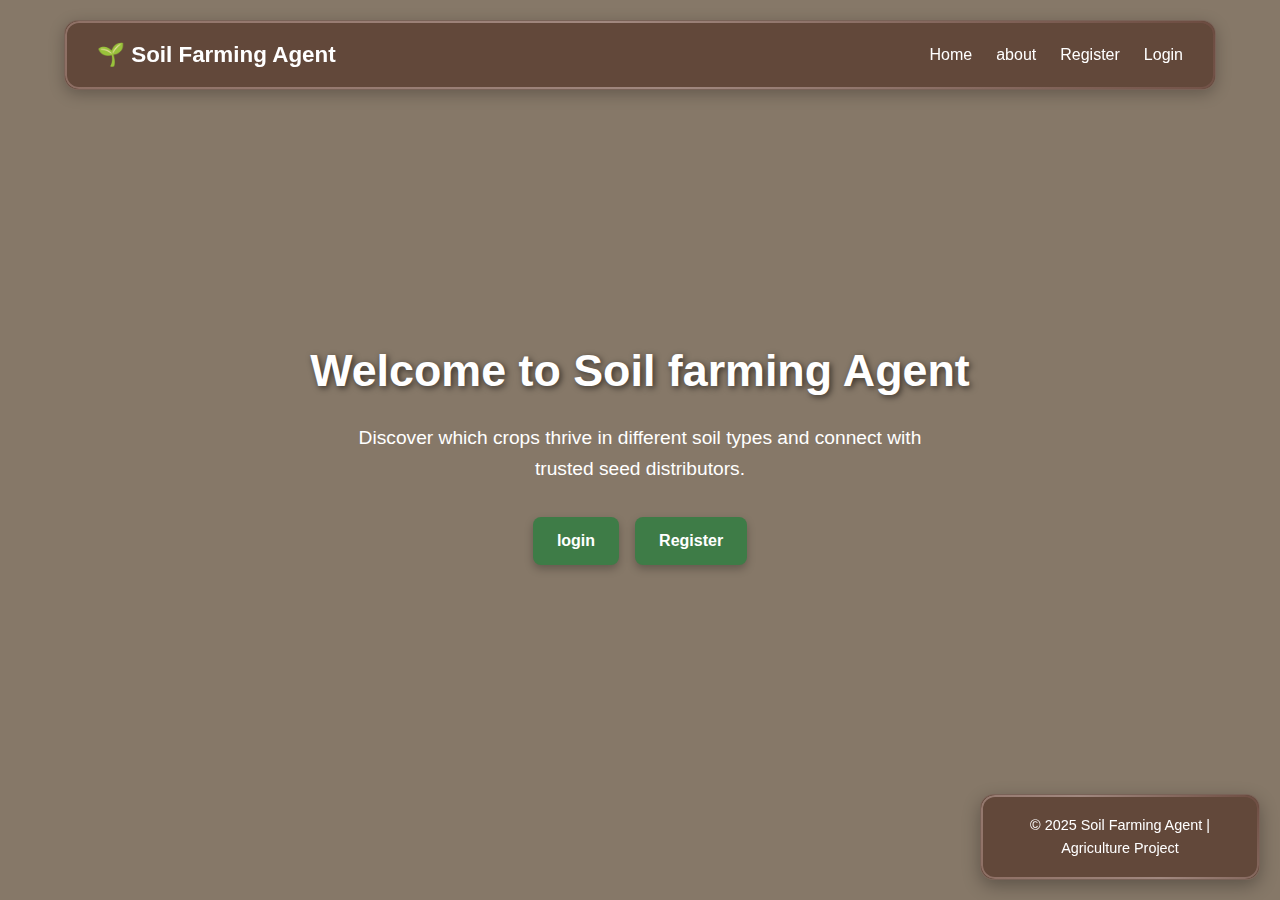
<file: SOILFARM/index.html>
<!DOCTYPE html>
<html lang="en">
  <head>
    <meta charset="UTF-8" />
    <meta name="viewport" content="width=device-width, initial-scale=1.0" />
    <title>Soil Farming Agent</title>
    <link rel="stylesheet" href="style.css" />
  </head>
  <body>
    <header>
      <nav class="navbar">
        <div class="logo">🌱 Soil Farming Agent</div>
        <ul class="nav-link">
          <li><a href="#" class="active" >Home</a></li>
          <li><a href="about.html">about</a></li>
          <li><a href="register.html">Register</a></li>
          <li><a href="login.html">Login</a></li>
        </ul>
      </nav>
    </header>

    <section class="hero">
      <div class="hero-content">
        <h1>Welcome to Soil farming Agent</h1>
        <p>
          Discover which crops thrive in different soil types and connect with
          trusted seed distributors.
        </p>
      </div>
      <div class="hero-button">
        <a href="login.html"> login</a>
        <a href="register.html">Register</a>
      </div>
    </section>

    <footer>
        <p>© 2025 Soil Farming Agent | Agriculture Project</p>
    </footer>
  </body>
</html>
</file>
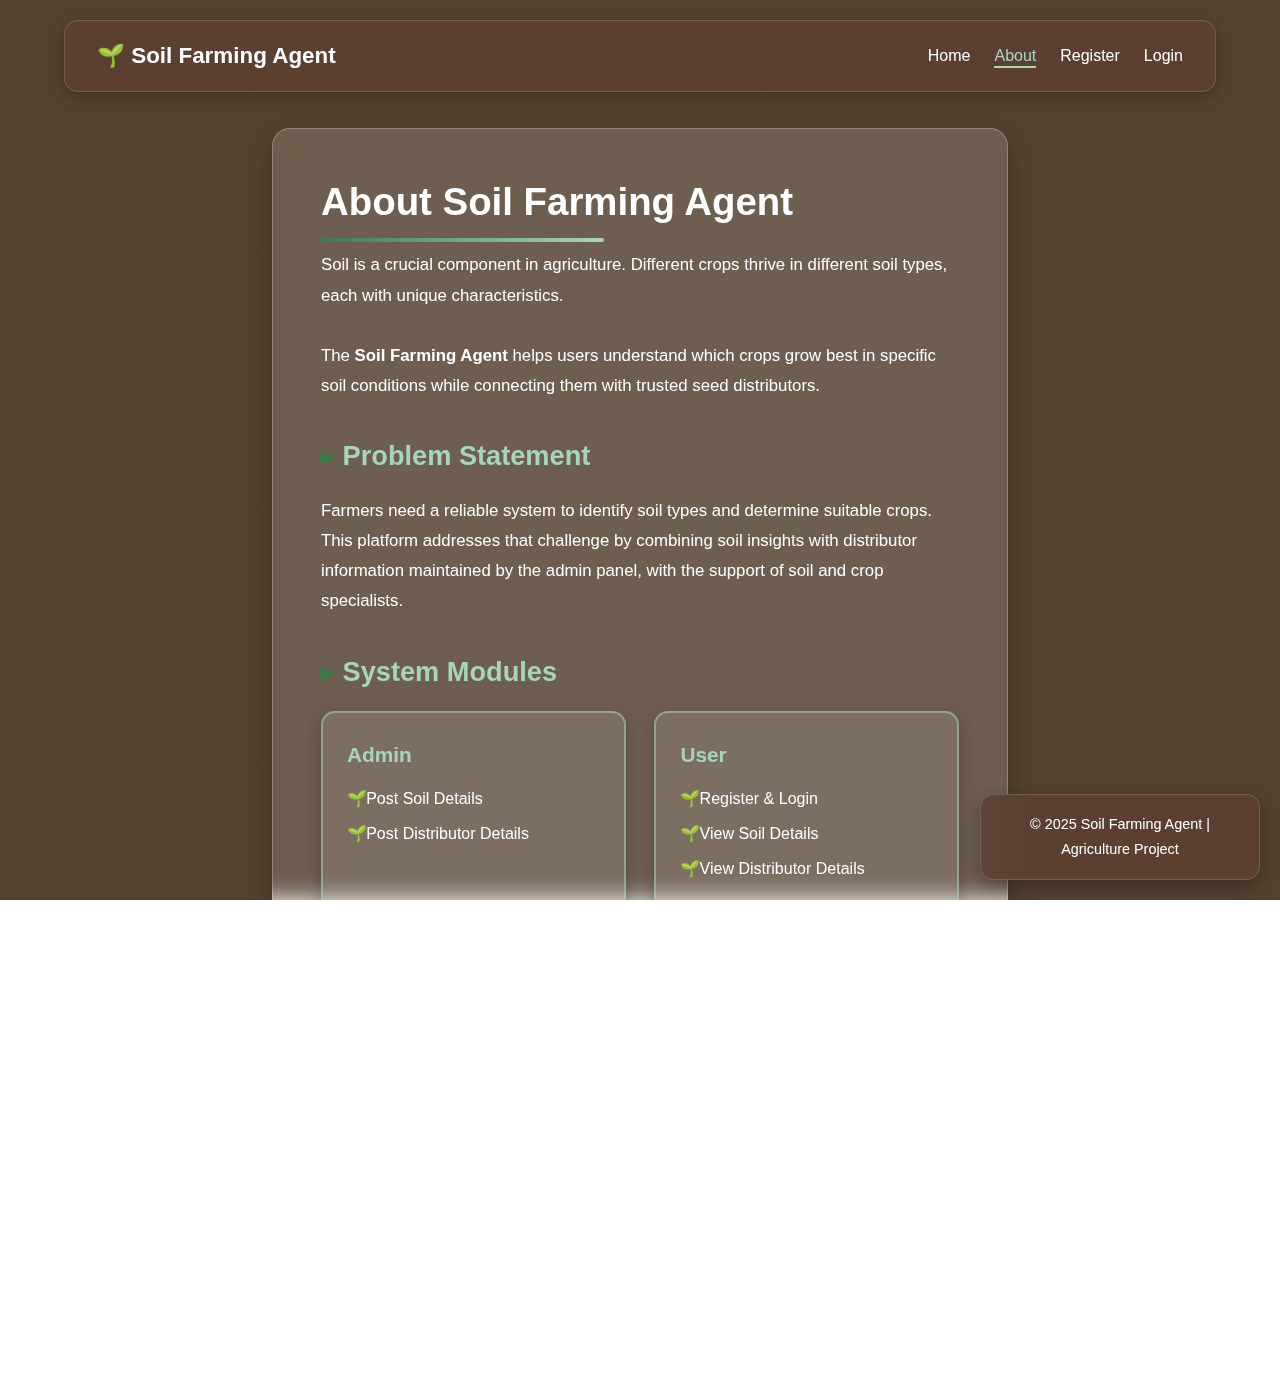
<file: SOILFARM/about.html>
<!DOCTYPE html>
<html lang="en">
  <head>
    <meta charset="UTF-8" />
    <meta name="viewport" content="width=device-width, initial-scale=1.0" />
    <title>About - Soil Farming Agent</title>
    <link rel="stylesheet" href="about.css" />
  </head>
  <body>
    <!-- Navbar -->
    <header>
      <nav class="navbar">
        <div class="logo">🌱 Soil Farming Agent</div>
        <ul class="nav-link">
          <li><a href="index.html">Home</a></li>
          <li><a href="about.html" class="active">About</a></li>
          <li><a href="register.html">Register</a></li>
          <li><a href="login.html">Login</a></li>
        </ul>
      </nav>
    </header>

    <!-- About Section -->
    <section class="about">
      <div class="about-container">
        <h1>About Soil Farming Agent</h1>
        <p>
          Soil is a crucial component in agriculture. Different crops thrive in
          different soil types, each with unique characteristics. <br />
          <br />
          The <strong>Soil Farming Agent</strong> helps users understand which
          crops grow best in specific soil conditions while connecting them with
          trusted seed distributors.
        </p>

        <h2>Problem Statement</h2>
        <p>
          Farmers need a reliable system to identify soil types and determine
          suitable crops. This platform addresses that challenge by combining
          soil insights with distributor information maintained by the admin
          panel, with the support of soil and crop specialists.
        </p>

        <h2>System Modules</h2>
        <div class="modules">
          <div class="card">
            <h3>Admin</h3>
            <ul>
              <li>Post Soil Details</li>
              <li>Post Distributor Details</li>
            </ul>
          </div>
          <div class="card">
            <h3>User</h3>
            <ul>
              <li>Register & Login</li>
              <li>View Soil Details</li>
              <li>View Distributor Details</li>
            </ul>
          </div>
        </div>

        <h2>Technologies Used</h2>
        <ul class="tech-list">
          <li>HTML, CSS, JavaScript</li>
          <li>Firebase</li>
        </ul>

        <h2>Project Details</h2>
        <p>
          <strong>Domain:</strong> Agriculture <br />
          <strong>Difficulty Level:</strong> Medium <br />
          <strong>Project Title:</strong> Soil Farming Agent
        </p>
      </div>
    </section>

    <!-- Footer -->
    <footer>
      <p>© 2025 Soil Farming Agent | Agriculture Project</p>
    </footer>
  </body>
</html>
</file>
<file: SOILFARM/style.css>
/* Reset */
* {
  margin: 0;
  padding: 0;
  box-sizing: border-box;
  font-family: "Segoe UI", Tahoma, Geneva, Verdana, sans-serif;
}

/* Colors */
:root {
  --soil-brown: #5c4033;
  --earth-green: #3e7c47;
  --light-green: #a8d5ba;
  --cream: #f5f0e6;
  --dark-text: #2b2b2b;
}

/* Body & Layout */
html, body {
  height: 100%;
  display: flex;
  flex-direction: column;
  background-color: var(--cream);
  color: var(--dark-text);
  line-height: 1.6;
  scroll-behavior: smooth; /* smooth scroll */
}

main {
  flex: 1;
}

/* Floating Glass Navbar */
header {
  position: fixed;
  top: 20px;
  left: 50%;
  transform: translateX(-50%);
  width: 90%;
  background: rgba(92, 64, 51, 0.85); 
  backdrop-filter: blur(12px);
  padding: 1rem 2rem;
  border-radius: 14px;
  box-shadow: 0 4px 15px rgba(0, 0, 0, 0.25);
  z-index: 1000;
  border: 1px solid rgba(255, 255, 255, 0.15);
}

/* Navbar Glow */
header::before {
  content: "";
  position: absolute;
  inset: 0;
  border-radius: 14px;
  padding: 2px;
  background: linear-gradient(45deg, #8d6e63, #a1887f, #6d4c41);
  -webkit-mask: linear-gradient(#fff 0 0) content-box, linear-gradient(#fff 0 0);
  -webkit-mask-composite: xor;
  mask-composite: exclude;
  pointer-events: none;
}

.navbar {
  display: flex;
  justify-content: space-between;
  align-items: center;
}

.logo {
  font-size: 1.4rem;
  font-weight: bold;
  color: #fff;
}

.nav-link {
  list-style: none;
  display: flex;
  gap: 1.5rem;
}

.nav-link li a {
  text-decoration: none;
  color: #fff;
  font-weight: 500;
  transition: color 0.3s ease;
}

.nav-link li a:hover {
  color: var(--light-green);
}

/* Hero Section */
.hero {
  background: linear-gradient(rgba(60, 40, 20, 0.6), rgba(60, 40, 20, 0.6)),
    url("https://images.unsplash.com/photo-1501854140801-50d01698950b?ixlib=rb-4.0.3&auto=format&fit=crop&w=1600&q=80")
no-repeat center center/cover;
  color: #fff;
  text-align: center;
  min-height: 100vh;       
  display: flex;
  flex-direction: column;
  justify-content: center;
  align-items: center;
  padding: 2rem;
  position: relative;
}

/* Soil Grainy Overlay */
.hero::after {
  content: "";
  position: absolute;
  top: 0; left: 0; right: 0; bottom: 0;
  background: url("https://www.transparenttextures.com/patterns/soil-dark.png");
  opacity: 0.15;
  pointer-events: none;
}

.hero-content {
  position: relative;
  animation: fadeSlide 1.5s ease-in-out;
}

.hero-content h1 {
  font-size: 2.8rem;
  margin-bottom: 1rem;
  text-shadow: 2px 2px 6px rgba(0, 0, 0, 0.6);
}

.hero-content p {
  max-width: 600px;
  margin: 0 auto 2rem;
  font-size: 1.2rem;
}

@keyframes fadeSlide {
  from {
    opacity: 0;
    transform: translateY(30px);
  }
  to {
    opacity: 1;
    transform: translateY(0);
  }
}

/* Hero Buttons */
.hero-button {
  display: flex;
  justify-content: center;
  gap: 1rem;
}

.hero-button a {
  text-decoration: none;
  background: var(--earth-green);
  color: #fff;
  padding: 0.7rem 1.5rem;
  border-radius: 8px;
  font-weight: 600;
  transition: all 0.3s ease;
  box-shadow: 0 4px 8px rgba(0, 0, 0, 0.25);
}

.hero-button a:hover {
  background: var(--light-green);
  color: var(--soil-brown);
  transform: scale(1.05);
  box-shadow: 0 6px 14px rgba(0, 0, 0, 0.35);
}

/* Floating Glass Footer on Right */
footer {
  position: fixed;          /* stays visible on scroll */
  right: 20px;              /* gap from right edge */
  bottom: 20px;             /* gap from bottom */
  width: 280px;             /* fixed width */
  background: rgba(92, 64, 51, 0.85); 
  backdrop-filter: blur(12px);
  text-align: center;
  padding: 1.2rem;
  border-radius: 14px;
  box-shadow: 0 6px 18px rgba(0, 0, 0, 0.3);
  color: #fff;
  font-size: 0.9rem;
  border: 1px solid rgba(255, 255, 255, 0.15);
  z-index: 999;             /* keep above content */
}

/* Footer Glow */
footer::before {
  content: "";
  position: absolute;
  inset: 0;
  border-radius: 14px;
  padding: 2px;
  background: linear-gradient(45deg, #8d6e63, #a1887f, #6d4c41);
  -webkit-mask: linear-gradient(#fff 0 0) content-box, linear-gradient(#fff 0 0);
  -webkit-mask-composite: xor;
  mask-composite: exclude;
  pointer-events: none;
}
</file>
<file: SOILFARM/about.css>
/* about.css */

/* Reset */
* {
  margin: 0;
  padding: 0;
  box-sizing: border-box;
  font-family: "Segoe UI", Tahoma, Geneva, Verdana, sans-serif;
}

:root {
  --soil-brown: #5c4033;
  --earth-green: #3e7c47;
  --light-green: #a8d5ba;
  --cream: #f5f0e6;
  --dark-text: #2b2b2b;
  --card-bg: #fffefc;
}

/* Body with soil background */
html, body {
  height: 100%;
  background: 
    linear-gradient(rgba(60, 40, 20, 0.65), rgba(60, 40, 20, 0.65)),
    url("https://images.unsplash.com/photo-1500530855697-b586d89ba3ee?ixlib=rb-4.0.3&auto=format&fit=crop&w=1600&q=80")
    no-repeat center center/cover;
  color: var(--dark-text);
  line-height: 1.7;
  scroll-behavior: smooth;
  position: relative;
  overflow-x: hidden;
}

/* Agriculture illustration overlay (crops silhouette) */
body::after {
  content: "";
  position: absolute;
  bottom: 0;
  left: 0;
  right: 0;
  height: 40vh;
  background: url("https://www.toptal.com/designers/subtlepatterns/patterns/soil.png") repeat;
  opacity: 0.25; /* subtle */
  pointer-events: none;
  z-index: 0;
}

/* Navbar */
header {
  position: fixed;
  top: 20px;
  left: 50%;
  transform: translateX(-50%);
  width: 90%;
  background: rgba(92, 64, 51, 0.9);
  backdrop-filter: blur(12px);
  padding: 1rem 2rem;
  border-radius: 14px;
  box-shadow: 0 4px 15px rgba(0, 0, 0, 0.25);
  z-index: 1000;
  border: 1px solid rgba(255, 255, 255, 0.15);
}

.navbar {
  display: flex;
  justify-content: space-between;
  align-items: center;
}

.logo {
  font-size: 1.4rem;
  font-weight: bold;
  color: #fff;
}

.nav-link {
  list-style: none;
  display: flex;
  gap: 1.5rem;
}

.nav-link li a {
  text-decoration: none;
  color: #fff;
  font-weight: 500;
  position: relative;
  transition: color 0.3s ease;
}

/* Underline animation */
.nav-link li a::after {
  content: "";
  position: absolute;
  width: 0%;
  height: 2px;
  bottom: -4px;
  left: 0;
  background: var(--light-green);
  transition: width 0.3s ease;
}

.nav-link li a:hover,
.nav-link li a.active {
  color: var(--light-green);
}

.nav-link li a:hover::after,
.nav-link li a.active::after {
  width: 100%;
}

/* About Section */
.about {
  padding: 8rem 17rem 5rem;
  display: flex;
  justify-content: center;
  position: relative;
  z-index: 1; /* ensures container floats above illustration */
}

.about::before {
  content: "";
  position: absolute;
  inset: 0;
  opacity: 0.18;
  pointer-events: none;
  z-index: -1;
}


/* Transparent Glass Container */
.about-container {
  max-width: 950px;
  background: rgba(255, 255, 255, 0.15); /* transparent white */
  backdrop-filter: blur(12px);           /* frosted glass */
  -webkit-backdrop-filter: blur(12px);
  padding: 2.5rem 3rem;
  border-radius: 18px;
  box-shadow: 0 10px 25px rgba(0, 0, 0, 0.25);
  border: 1px solid rgba(255, 255, 255, 0.25);
  animation: fadeSlide 1.2s ease-in-out;
  color: #fff; /* text white for readability */
}

/* Headings */
.about-container h1 {
  color: #fff;
  margin-bottom: 1rem;
  font-size: 2.4rem;
  position: relative;
  display: inline-block;
}

.about-container h1::after {
  content: "";
  position: absolute;
  width: 60%;
  height: 4px;
  left: 0;
  bottom: -8px;
  background: linear-gradient(90deg, var(--earth-green), var(--light-green));
  border-radius: 2px;
}

.about-container h2 {
  margin: 2rem 0 1rem;
  color: var(--light-green);
  font-size: 1.7rem;
  position: relative;
}

.about-container h2::before {
  content: "▸ ";
  color: var(--earth-green);
}

.about-container p {
  margin-bottom: 1rem;
  font-size: 1.05rem;
  line-height: 1.8;
  color: #fff;
}

/* Tech list */
.tech-list {
  list-style: square inside;
  margin-top: 0.5rem;
  margin-left: 0.5rem;
  color: #fff;
}

/* Modules Cards */
.modules {
  display: flex;
  flex-wrap: wrap;
  gap: 1.8rem;
  margin-top: 1rem;
}

.card {
  flex: 1;
  min-width: 260px;
  background: rgba(255, 255, 255, 0.1); /* transparent card */
  border-radius: 14px;
  padding: 1.5rem;
  border: 2px solid rgba(168, 213, 186, 0.5);
  box-shadow: 0 6px 15px rgba(0,0,0,0.25);
  transition: transform 0.35s ease, box-shadow 0.35s ease;
  color: #fff;
}

.card:hover {
  transform: translateY(-8px) scale(1.02);
  box-shadow: 0 10px 22px rgba(0, 0, 0, 0.35);
  border-color: var(--earth-green);
}

.card h3 {
  color: var(--light-green);
  margin-bottom: 0.8rem;
  font-size: 1.3rem;
}

.card ul {
  list-style: none;
  padding-left: 0;
}

.card ul li {
  margin-bottom: 0.5rem;
  padding-left: 1.2rem;
  position: relative;
}

.card ul li::before {
  content: "🌱";
  position: absolute;
  left: 0;
  top: 0;
}

/* Footer */
footer {
  position: fixed;
  right: 20px;
  bottom: 20px;
  width: 280px;
  background: rgba(92, 64, 51, 0.9);
  backdrop-filter: blur(12px);
  text-align: center;
  padding: 1.1rem;
  border-radius: 14px;
  box-shadow: 0 6px 18px rgba(0, 0, 0, 0.3);
  color: #fff;
  font-size: 0.9rem;
  border: 1px solid rgba(255, 255, 255, 0.15);
  z-index: 999;
}

/* Animations */
@keyframes fadeSlide {
  from {
    opacity: 0;
    transform: translateY(40px);
  }
  to {
    opacity: 1;
    transform: translateY(0);
  }
}

/* Responsive */
@media (max-width: 700px) {
  .modules {
    flex-direction: column;
  }
  .about-container {
    padding: 1.8rem;
  }
  .about-container h1 {
    font-size: 2rem;
  }
}
</file>
